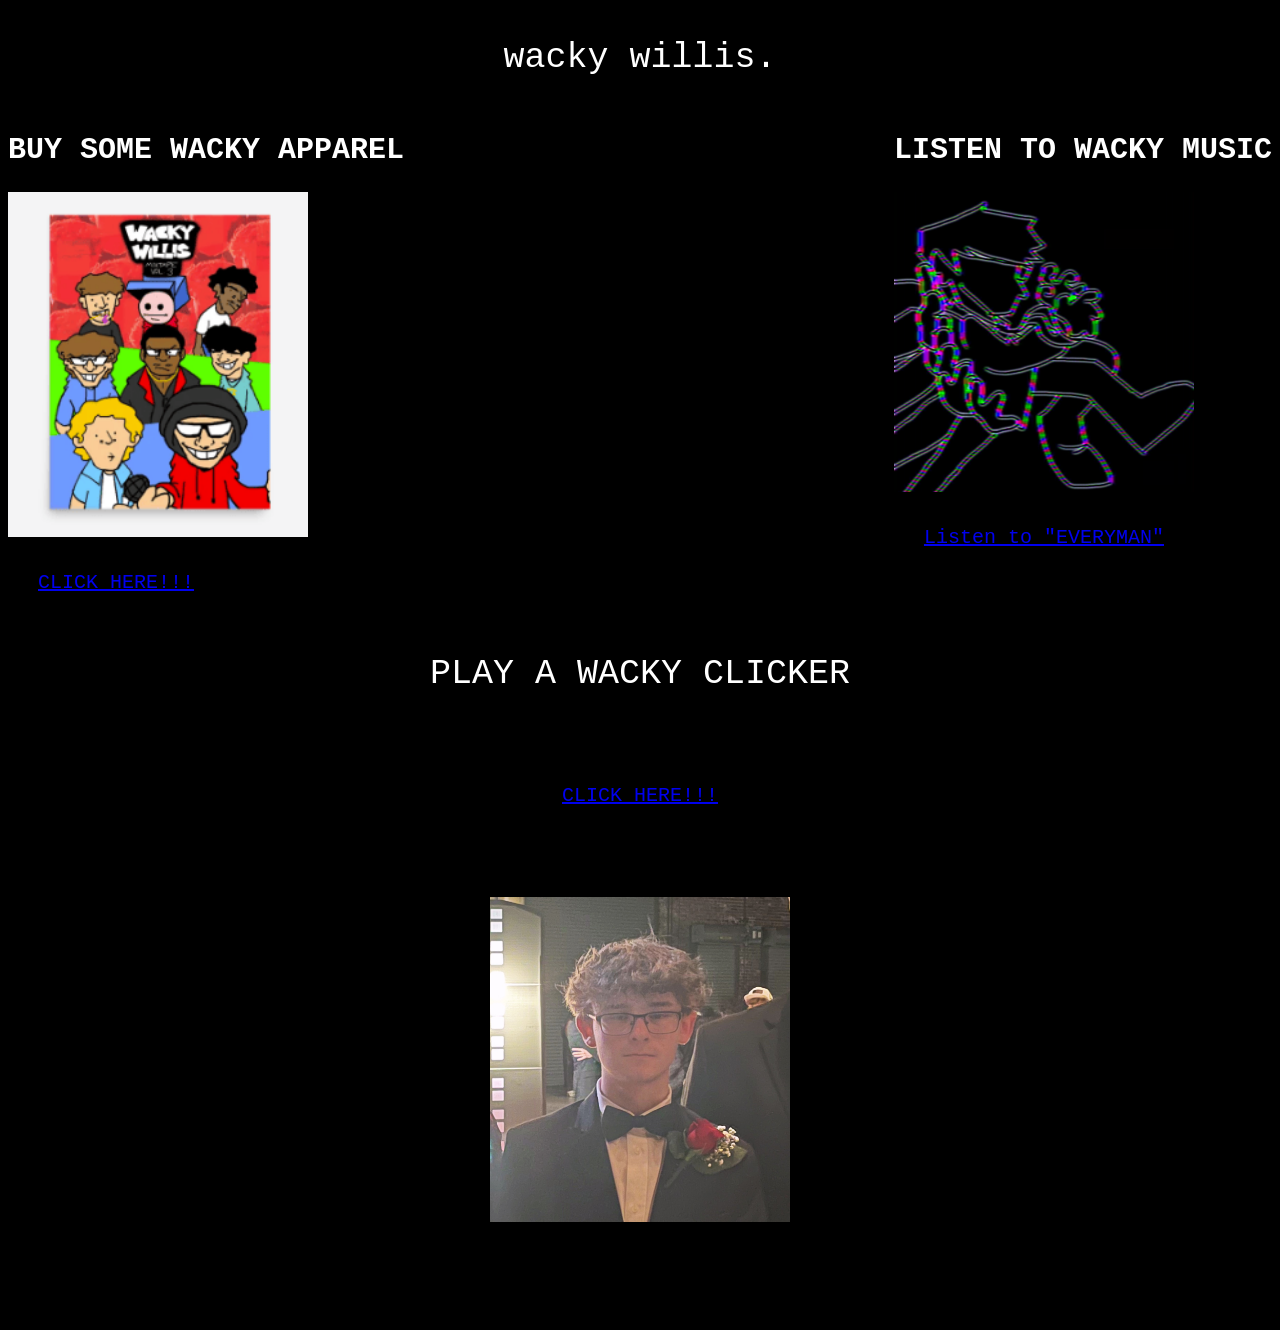
<file: index.html>
<!DOCTYPE html>
<html>
  <head>
    <link rel="stylesheet" href="style.css">
    
  </head>
  <body>
    <header>wacky willis.</header>
    <section>
    <h2>LISTEN TO WACKY MUSIC</h2>
    <img src="everymancoverfinal.png" width=300/>
    <a href="https://distrokid.com/hyperfollow/wackywillis/everyman">Listen to "EVERYMAN"</a>
    </section>

    <h2> BUY SOME WACKY APPAREL </h2>
    <aside> 
    <img src="products.gif" width=300/>
    <a href="https://app.amazecommerce.com/shop/wacky-willis">CLICK HERE!!!</a>
    </aside>
	
	<header> PLAY A WACKY CLICKER </header>
	<header> <a href="wackyclicker/wackyclicker.html">CLICK HERE!!!</a> <header>
    <h3> <img src="clicker.png" width=300/> </h3>
</file>
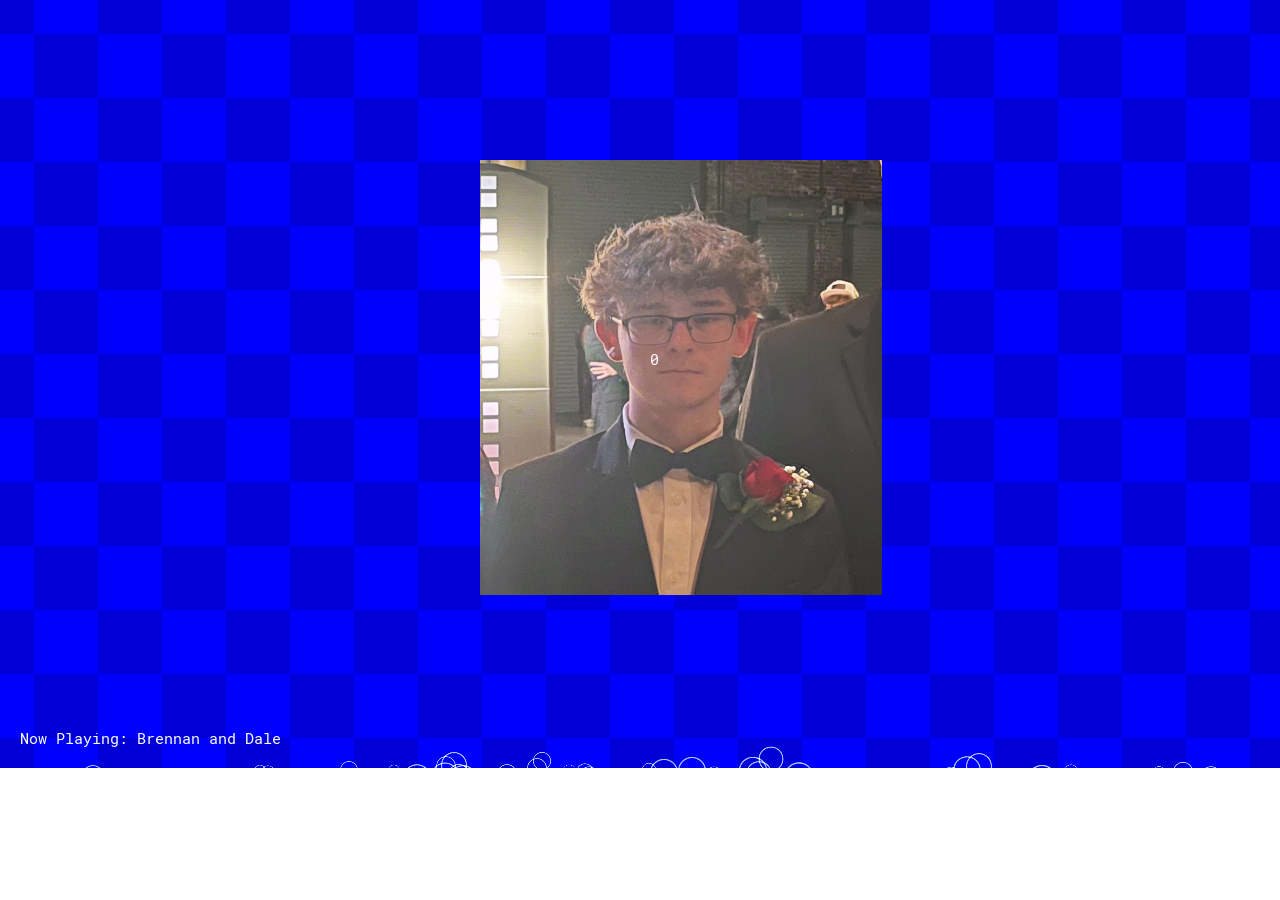
<file: wackyclicker/wackyclicker.html>
<!DOCTYPE html>
<html lang="en">

    <!-- Custom PreHead code is injected here -->
    

    <head>
        <meta http-equiv="X-UA-Compatible" content="IE=edge" />
        <meta name="apple-mobile-web-app-capable" content="yes" />
        <meta name ="viewport" content="width=device-width, initial-scale=1.0, maximum-scale=1.0, user-scalable=0" />
        <meta name="apple-mobile-web-app-status-bar-style" content="black-translucent" />
        <meta charset="utf-8"/>

        <!-- Builtin injector for disabling cache -->
        <meta http-equiv="pragma" content="no-cache"/>

        <!-- Set the title bar of the page -->
        <title>Created with GameMaker</title>

        <!-- Custom PreStyle code is injected here -->
        

        <!-- Set the background colour of the document -->
        <style>
            body {
                background: #0;
                color: #cccccc;
                margin: 0px;
                padding: 0px;
                border: 0px;
            }

            canvas {
                image-rendering: optimizeSpeed;
                -webkit-interpolation-mode: nearest-neighbor;
                -ms-touch-action: none;
                touch-action: none;
                margin: 0px;
                padding: 0px;
                border: 0px;
            }
            :-webkit-full-screen #canvas {
                width: 100%;
                height: 100%;
            }
            :-webkit-full-screen {
                width: 100%;
                height: 100%;
            }
            
            /* Custom Runner Styles */
            div.gm4html5_div_class {
                margin: 0px;
                padding: 0px;
                border: 0px;
            }
            div.gm4html5_login {
                padding: 20px;
                position: absolute;
                border: solid 2px #000000;
                background-color: #404040;
                color:#00ff00;
                border-radius: 15px;
                box-shadow: #101010 20px 20px 40px;
            }
            div.gm4html5_cancel_button {
                float: right;
            }
            div.gm4html5_login_button {
                float: left;
            }
            div.gm4html5_login_header {
                text-align: center;
            }
            /* END - Custom Runner Styles */
            
        </style>

        <!-- Custom PostStyle code is injected here -->
        

        <!-- Builtin injector for injecting flurry analytics code -->
        
    </head>

    <!-- Custom PostHead code is injected here -->
    

    <!-- Custom PreBody code is injected here -->
    

    <body>
        <div class="gm4html5_div_class" id="gm4html5_div_id">
            
            <!-- Builtin injector for splash screen -->
            

            <!-- Create the canvas element the game draws to -->
            <canvas id="canvas" width="1366" height="768" >
                <p>Your browser doesn't support HTML5 canvas.</p>
            </canvas>
        </div>

        <!-- Run the game code -->
        <script type="text/javascript" src="html5game/wackyclicker.js?cachebust=1570529812"></script>

        <!-- Builtin injector for injecting runner path -->
        

        <script>window.onload = GameMaker_Init;</script>

        <!-- Builtin injector for injecting google analytics code -->
        

    </body>

    <!-- Custom PostBody code is injected here -->
    
</html>
</file>
<file: style.css>
body {
  background: #000000;
}
p {
  color: black;

}
h1 {
  font-weight: bold;

}
h2 {
  color: white;
  font-size: 30px;
  font-weight: bold;
  font-family: monospace;
}
h3 {
  color: white;
  font-size: 30px;
  font-weight: bold;
  font-family: monospace;
  text-align: center;
}
li {
  display: inline;
}
li {
  float: left;
}

a {
  display: block;
  font-family: monospace;
  font-size: 20px;
  padding: 30px;
  background-color: #000000;
}
ul {
  background-color: #000000;
}
ul {
  list-style-type: none;
  margin: 0;
  padding: 0;
  overflow: hidden;
  background-color: #000000;
}

li {
  float: left;
}

li a {
  display: block;
  color: #000000;
  text-align: center;
  padding: 14px 16px;
  text-decoration: none;
}

/* Change the link color to #111 (black) on hover */
li a:hover {
  background-color: #111;
  color: white
}
header {
  background-color: #000000;
  padding: 30px;
  text-align: center;
  font-size: 35px;
  color: white;
  font-family: monospace;
}
footer {
  background-color: #777;
  padding: 10px;
  text-align: center;
  color: white;
}
aside {
  font-family: sans-serif;
}
section {
  float: right
}
</file>
